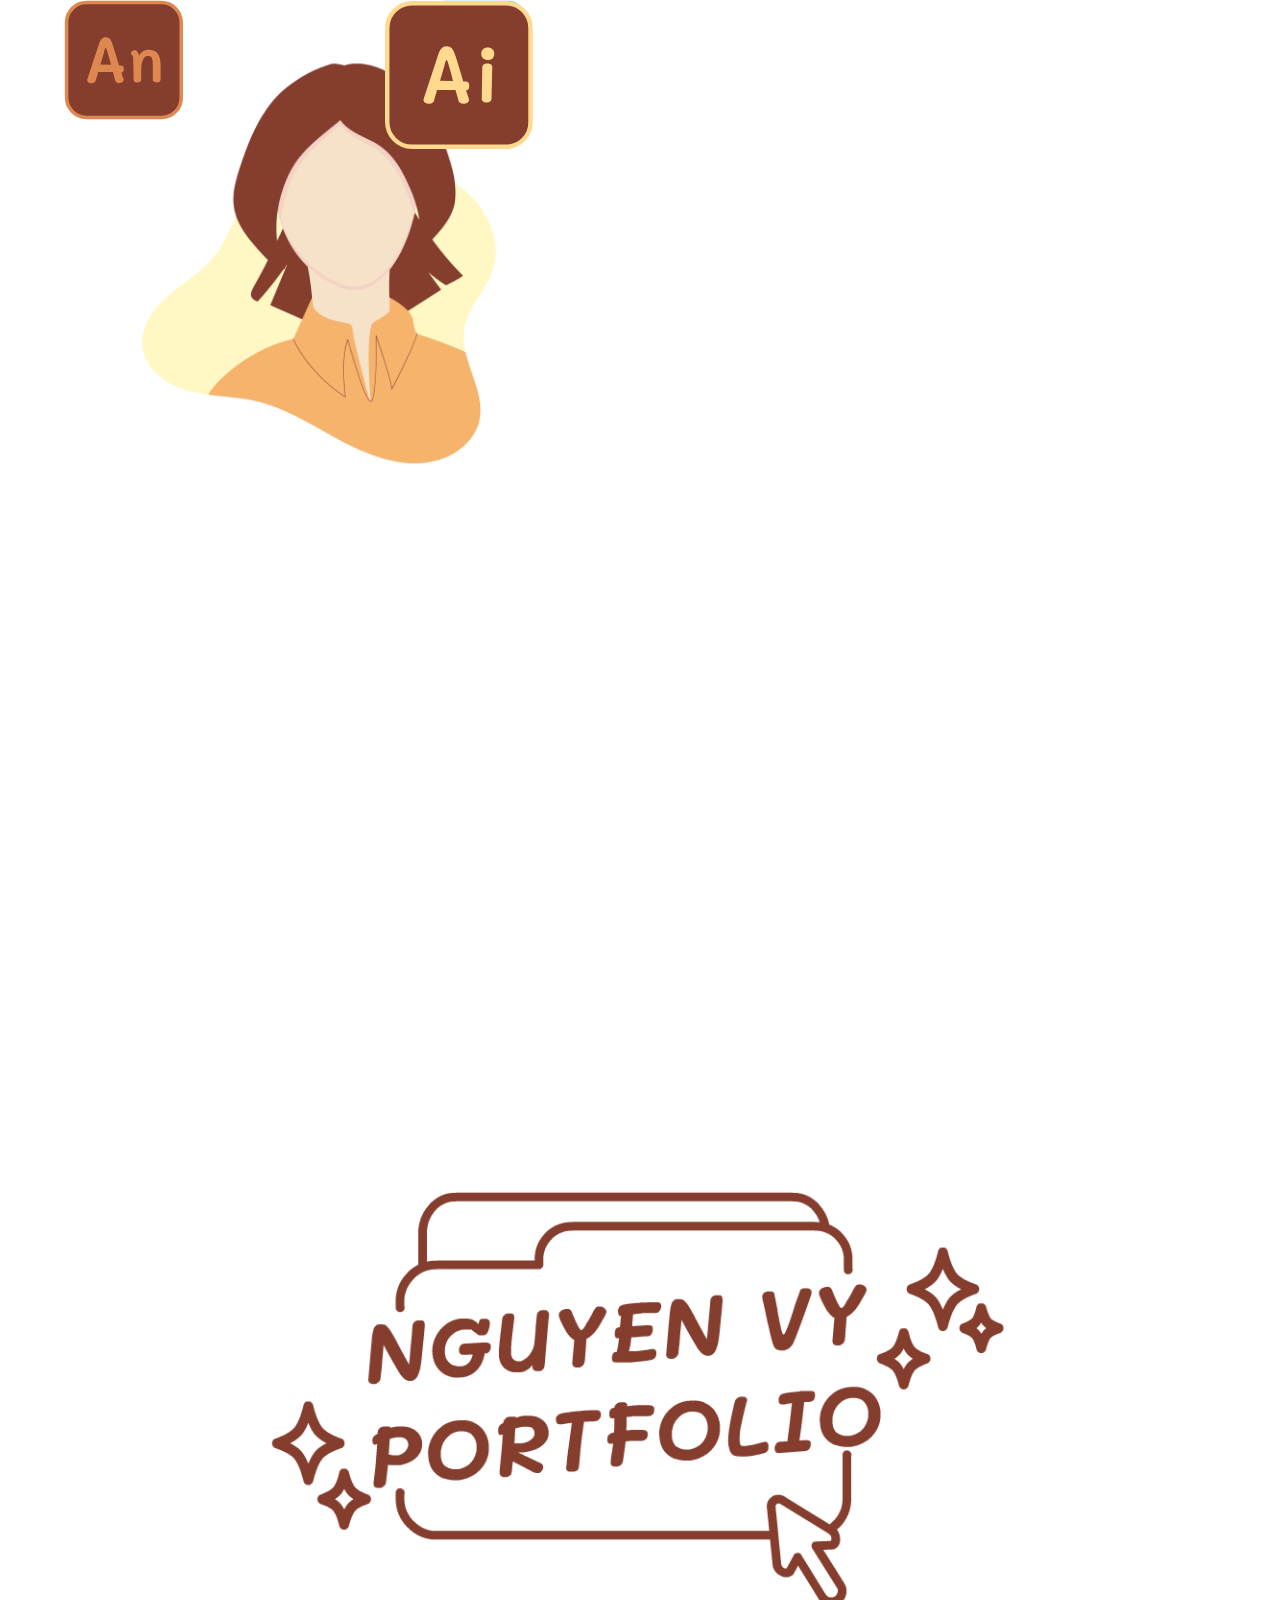
<file: index.html>
<!doctype html>
<html>
<head>
<meta charset="utf-8">
<title>Nguyen Vy</title>
	<link rel="stylesheet" href="css/main.css">
	<link rel="stylesheet" href="css/animation.css">
	<link rel="stylesheet" href="css/grid.css">
	<link rel="stylesheet" href="css/hover.css">
	<link rel="shortcut icon" href="img/icon/favicon.ico"/>
</head>

<body>
	<div id="wrapper">
		
		<div id="intro">
			<div class="row">			
				<div class="me col-7"  data-aos="fade-zoom-in"  data-aos-duration="1000">
					<img class="imgme col-7" src="img/gif/avatar.gif" alt="">
					<img class="ps" src="img/icon/icon_ps.svg" width="100px" alt="">
					<img class="an" src="img/icon/icon_an.svg" width="120px" alt="">
					<img class="ai" src="img/icon/icon_ai.svg"  width="150px" alt="">
				</div>
				<div class="content col-5">
					<h1 class="name1">NGUYEN VY</h1>
					<h3 class="job1">Graphic Designer</h3>
					<button class="btn1" style="vertical-align:middle"><span>Portfolio </span></button>
					<div class="social">
						<div class="ic_box">
							<a href="http://www.facebook.com/nguyenvy.nv"><img src="img/icon/icon_fb.svg" width="60px" alt=""></a><a href="http://www.facebook.com/nguyenvy.nv">/nguyenvy.nv</a>
						</div>
						<div class="ic_box">
							<a href="https://www.tiktok.com/@nguyenvy.nv?lang=vi-VN"><img src="img/icon/icon_tik.svg"  width="60px" alt=""></a><a href="http://www.tiktok.com/nguyenvy.nv">/nguyenvy.nv</a>
						</div>
						<div class="ic_box">
							<a href="http://www.instagram.com/nguyenvy.jpg"><img src="img/icon/icon_ins.svg" width="60px" alt=""></a><a href="http://www.instagram.com/nguyenvy.jpg">/nguyenvy.jpg</a>	
						</div>
						<div class="ic_box">
							<a href="http://www.twitter.com/nguyenvy.nv"><img src="img/icon/icon_twi.svg" width="60px" alt=""></a><a href="http://www.twitter.com/nguyenvy.nv">/nguyenvy.nv</a>
						</div>
					</div>
				</div>
				
			</div>
		</div>
		<div id="home">
			<div id="myDIV" class="row">
				<a href="index.html"><button class="btn active">Home</button></a>
				<a href="about.html"><button class="btn">About</button></a>
				<a href="works.html"><button class="btn">Works</button></a>
				<a href="gallery.html"><button class="btn">Gallery</button></a>
				<a href="contact.html"><button class="btn">Contact</button></a>
			</div>
			<!-- Trigger/Open The Modal -->
			<button id="myBtn"><img src="img/gif/home-title.gif" alt=""></button>

			<!-- The Modal -->
			<div id="myModal" class="modal">

			  <!-- Modal content -->
			<div class="modal-content">
				<div class="topbar">
					<span class="textname">Deadline</span>
					<span class="close">&times;</span>
				</div>
				<div class="popup-content">
					<div class="deadline hvr-buzz">
						<img src="img/icon/icon_ai.svg" alt="" width="60vw">
						<p style="font-family: 'Mali', cursive;color: #853D2E; font-size: 1rem">Final.ai</p>
					</div>
					<div class="deadline hvr-buzz">
						<img src="img/icon/icon_ai.svg" alt="" width="60vw">
						<p style="font-family: 'Mali', cursive;color: #853D2E; font-size: 1rem">Final1.ai</p>
					</div>
					<div class="deadline hvr-buzz">
						<img src="img/icon/icon_ai.svg" alt="" width="60vw">
						<p style="font-family: 'Mali', cursive;color: #853D2E; font-size: 1rem">Final2.ai</p>
					</div>
					<div class="deadline hvr-buzz">
						<img src="img/icon/icon_ai.svg" alt="" width="60vw">
						<p style="font-family: 'Mali', cursive;color: #853D2E; font-size: 1rem">Finallllll.ai</p>
					</div>
				</div>
			</div>

			</div>
			
		</div>
	</div>
	<!--	remove id intro-->
	<script src="https://ajax.googleapis.com/ajax/libs/jquery/3.5.1/jquery.min.js"></script>
	<script>
		$(document).ready(function(){
		  $("button").click(function(){
			$("#intro").remove();
		  });
		});
	</script>
<!--	popup div-->
	<script>
// Get the modal
var modal = document.getElementById("myModal");

// Get the button that opens the modal
var btn = document.getElementById("myBtn");

// Get the <span> element that closes the modal
var span = document.getElementsByClassName("close")[0];

// When the user clicks the button, open the modal 
btn.onclick = function() {
  modal.style.display = "block";
}

// When the user clicks on <span> (x), close the modal
span.onclick = function() {
  modal.style.display = "none";
}

// When the user clicks anywhere outside of the modal, close it
window.onclick = function(event) {
  if (event.target == modal) {
    modal.style.display = "none";
  }
}
	</script>
	
<!--	menu btn-->
	<script>
// Add active class to the current button (highlight it)
var header = document.getElementById("myDIV");
var btns = header.getElementsByClassName("btn");
for (var i = 0; i < btns.length; i++) {
  btns[i].addEventListener("click", function() {
  var current = document.getElementsByClassName("active");
  current[0].className = current[0].className.replace(" active", "");
  this.className += " active";
  });
}
	</script>
	<script https://cdnjs.cloudflare.com/ajax/libs/jquery/3.2.1/jquery.min.js></script>
</body>
</html>
</file>
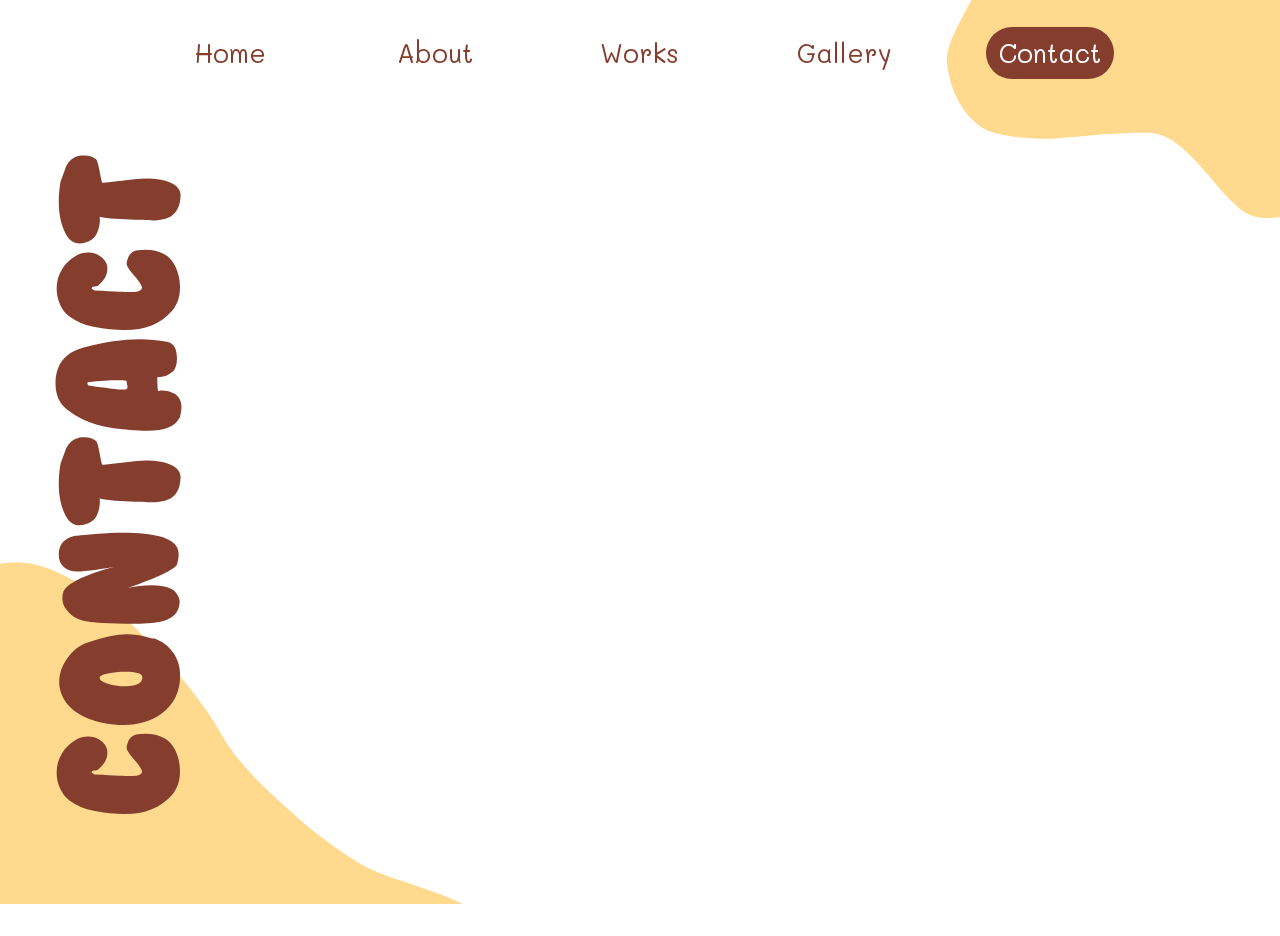
<file: contact.html>
<!doctype html>
<html>
<head>
<meta charset="utf-8">
<title>Nguyen Vy - Contact</title>
	<link rel="shortcut icon" href="img/icon/favicon.ico"/>
	<link rel="stylesheet" href="css/contact.css">
	<link rel="stylesheet" href="css/animation.css">
	<link rel="stylesheet" href="css/hover.css">
	<link rel="stylesheet" href="css/grid.css">
</head>

<body>
	<div id="contact">
		<div id="myDIV" class="row"> 
				<a href="index.html"><button class="btn">Home</button></a>
				<a href="about.html"><button class="btn">About</button></a>
				<a href="works.html"><button class="btn">Works</button></a>
				<a href="gallery.html"><button class="btn">Gallery</button></a>
				<a href="contact.html"><button class="btn  active">Contact</button></a>
		</div>
		<div class="gif">
			<img src="img/gif/about.gif" alt="">
		</div>
		<div class="gif2">
			<img src="img/gif/about2.gif" alt="">
		</div>
		<div class="title col-1 prl-5">
				<img src="img/Contact/contact_title.svg" alt="">
		</div>
		<div class="main">
				<img class="chat-box-1" src="img/Contact/chat-box.svg" alt="">
				<img class="chat-box-2" src="img/Contact/chat-box-1.svg" alt="">
				<img class="dot" src="img/Contact/chat-box.gif" alt="">

				<div class="person">
					<img src="img/Contact/person.svg" alt="">
				</div>
				<div class="contact">
					<div class="icon hvr-hang ptb-2"><a href="#"><img src="img/icon/email-01.svg" alt=""></a></div>
					<div class="icon hvr-hang ptb-2"><a href="#"><img src="img/icon/call-01.svg" alt=""></a></div>
					<div class="icon hvr-hang ptb-2"><a href="https://www.facebook.com/nguyenvy.nv/"><img src="img/icon/messenger-01.svg" alt=""></a></div>
				</div>
		</div>
		
		<div class="col-3 prl-5"></div>
		
	</div>
</body>
</html>
</file>
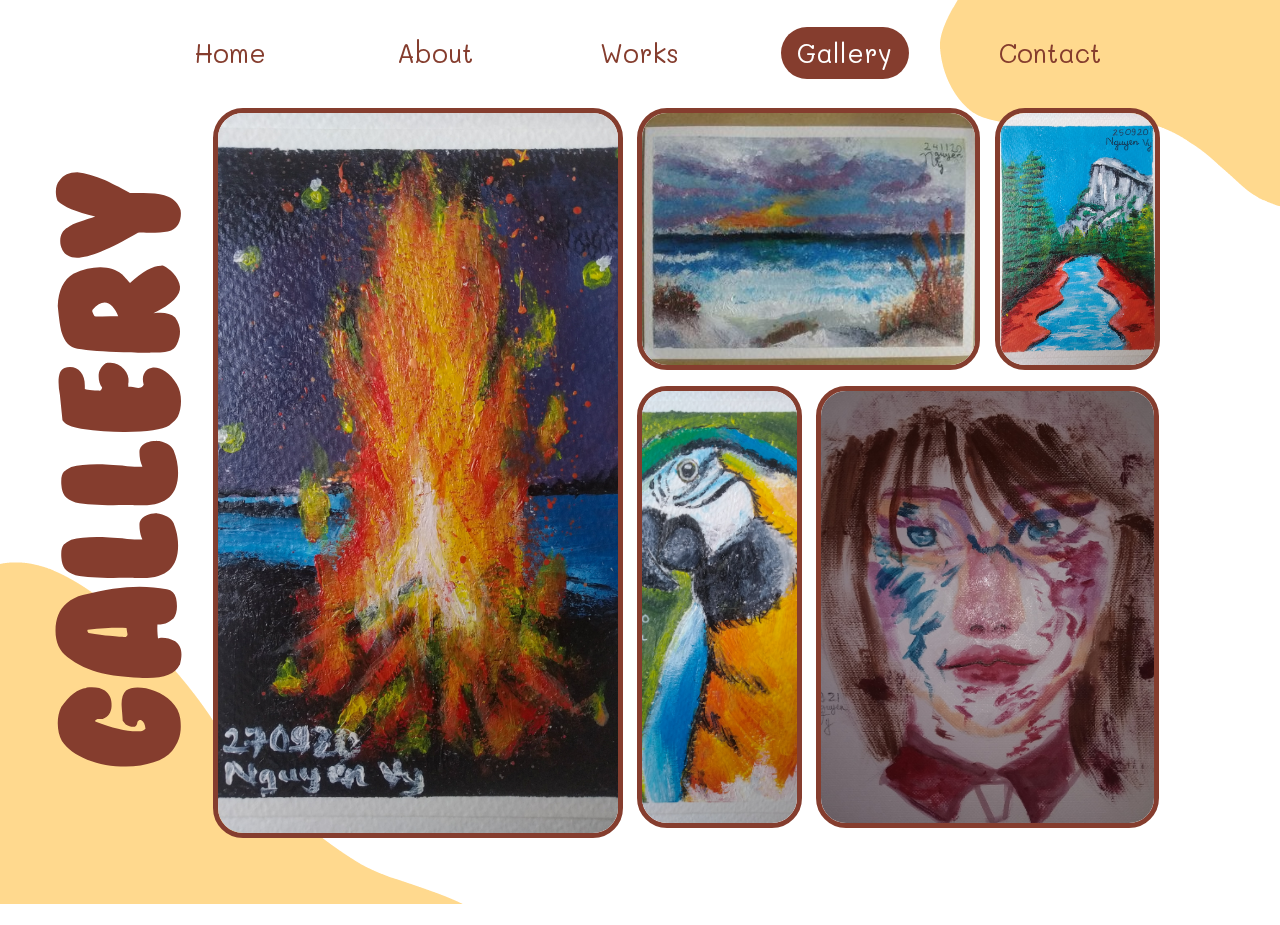
<file: gallery.html>
<!doctype html>
<html>
<head>
<meta charset="utf-8">
<title>Nguyen Vy - Gallery</title>
	<link rel="stylesheet" href="css/gallery.css">
	<link rel="stylesheet" href="css/animation.css">
	<link rel="stylesheet" href="css/hover.css">
	<link rel="stylesheet" href="css/grid.css">
	<link rel="shortcut icon" href="img/icon/favicon.ico"/>
	
</head>

<body>
	<div id="gallery">
			<div id="myDIV" class="row"> 
				<a href="index.html"><button class="btn">Home</button></a>
				<a href="about.html"><button class="btn">About</button></a>
				<a href="works.html"><button class="btn">Works</button></a>
				<a href="gallery.html"><button class="btn active">Gallery</button></a>
				<a href="contact.html"><button class="btn">Contact</button></a>
		</div>
		<div class="gif">
			<img src="img/gif/about.gif" alt="">
		</div>
		<div class="gif2">
			<img src="img/gif/about2.gif" alt="">
		</div>
		<div class="title col-1 prl-5" style="z-index: 50">
				<img  src="img/Gallery/gallery_title.svg" alt="">
		</div>
		
		<div class="col-1"></div>
		<div class="art col-9 ptb-2" style="z-index: 70">
			<div class="art1 col-5 prl-3 ptb-2">
				<img class="hvr-float" src="img/Gallery/1.jpg" alt="">
			</div>
			<div class="art2 col-7 prl-3">
				<div class="top ptb-2">
					<div class="left col-8 prl-3">
						<img class="hvr-float" src="img/Gallery/2.jpg" alt="">
					</div>
					<div class="right col-4 prl-3">
						<img class="hvr-float" src="img/Gallery/3.jpg" alt="">
					</div>
				</div>
				<div class="bot ptb-2">
					<div class="left2 col-4 prl-3">
						<img class="hvr-float" src="img/Gallery/4.jpg" alt="">
					</div>
					<div class="right2 col-8 prl-3">
						<img class="hvr-float" src="img/Gallery/5.jpg" alt="">
					</div>
				</div>
			</div>
			
		</div>
		<div class="col-1"></div>
	</div>
	
<!--	menu-->
	<script>
// Add active class to the current button (highlight it)
var header = document.getElementById("myDIV");
var btns = header.getElementsByClassName("btn");
for (var i = 0; i < btns.length; i++) {
  btns[i].addEventListener("click", function() {
  var current = document.getElementsByClassName("active");
  current[0].className = current[0].className.replace(" active", "");
  this.className += " active";
  });
}
</script>
</body>
</html>
</file>
<file: css/main.css>
@import url('https://fonts.googleapis.com/css2?family=Mali:ital,wght@0,400;0,500;0,600;0,700;1,400;1,500;1,600;1,700&display=swap');
/*font-family: 'Mali', cursive;*/
*{
	margin: 0 auto;
	padding: 0;
}
/*color
#853D2E
#DE884F
#ffd98e
*/
html{
	font-size:14pt;
}
@font-face{
	font-family: bubble;
src:url('../font/Bubblegum.ttf');
}
body{
	overflow: hidden;
}
#wrapper{
	width:100vw;
/*	float:left;*/
	position: relative;
	overflow: hidden;
/*	overflow-y: scroll;*/
}
#intro{
	width:100vw;
	height: 100vh;
	position: relative;
	top:0;
	left:0;
	overflow: hidden;
	display: flex;
	background: #fff;
	z-index: 30;
}
.me{
	position: relative;
	top:0;
	left:0;
}
.imgme{
	position: absolute;
	top:2vh;
	z-index: 20;
}
.content{
	position: relative;
/*	margin-left: 8.33%;*/
	padding:20vh 0 10vh;
	box-sizing: border-box;
	
}
.name1{
	font-family: bubble;
	font-size: 4.3rem;
	color: #853D2E ;
}
.job1{
	font-family: 'Mali', cursive;
	font-size:2.5rem;
	color: #DE884F;
}
.btn1 {
	
  display: inline-block;
  border-radius: 50px;
  background-color: #DE884F;
  border: 5px solid #853d2e;
  color: #FFFFFF;
  text-align: center;
	font-family: 'Mali', cursive;
	font-weight: 500;
  font-size: 2rem;
  padding: 20px;
  width: 410px;
/*  transition: all 0.5s;*/
  cursor: pointer;
  margin: 5px;
}
.btn1 span {
  cursor: pointer;
  display: inline-block;
  position: relative;
  transition: 0.5s;
}

.btn1 span:after {
  content: '\00bb';
  position: absolute;
  opacity: 0;
  top: 0;
  right: -25px;
/*  transition: 0.5s;*/
}

.btn1:hover span {
  padding-right: 25px;
}

.btn1:hover span:after {
  opacity: 1;
  right: 0;
}
.social{
	width: 410px;
	position: absolute;
	display: flex;
	flex-wrap: wrap;
	justify-content: space-between;
	top:66vh;
	
}
.ic_box{
	display: flex;
	height:70px;
	align-items: center;
}
.ic_box a{
	text-decoration: none;
	color: #853D2E;
	font-family: 'Mali', cursive;
	font-size:1rem;
	font-weight: 500;
	
}
.ic_box:hover{
	
}
.notification{
	width:100%;
	position: absolute;
	top:90vh;
	display: flex;
	justify-content: center;
	z-index: 100;
}
#home{
	width:100vw;
	height:100vh;
	margin:0 auto;
	display: flex;
	padding-top: 4vh;
	box-sizing: border-box;
	justify-content: center;
	align-items: center;
	flex-direction: column;
}
/*home page*/
/* Style the buttons */
#myDIV{
	position: fixed;
	width: 80vw;
	left:10vw;
	top:3vh;
	

}
.btn {
	margin:0 2.3vw;
  border: none;
  outline: none;
  padding:1vh 0;
	width:10vw;
  background:rgba(0,0,0,0.00);
  cursor: pointer;
  font-size: 1.4rem;
	border-radius: 30px;
	font-family: 'Mali', cursive;
	color:#853D2E;
}

/* Style the active class, and buttons on mouse-over */
.active, .btn:hover {
  background-color: #853D2E;
  color: white;
}
.nguyenvy a{
	text-decoration: none;
	font-family: bubble;
	font-size: 3rem;
	padding: 20px 20px;
	background: #853D2E;
	color: white;
	border-radius: 15px;
	
}
.portfolio a{
	text-decoration: none;
	font-family: bubble;
	padding: 20px 20px;
	font-size: 3rem;
	color:#853D2E;
}

/* The Modal (background) */
.modal {
  display: none; /* Hidden by default */
  position: fixed; /* Stay in place */
  z-index: 1; /* Sit on top */
  padding-top: 24vh; /* Location of the box */
  left: 0;
  top: 0;
  width: 100%; /* Full width */
  height: 100%; /* Full height */
/*  overflow: auto;  Enable scroll if needed */
/*  background-color: rgb(0,0,0);  Fallback color */
/*  background-color: rgba(0,0,0,0.4);  Black w/ opacity */
}

/* Modal Content */
.modal-content {
  
/*  margin: auto;*/
/*  padding: 20px;*/
/*
  border: 3px solid #853D2E;
	border-radius: 30px;
	overflow: hidden;
*/
/*	background-color: #fff;*/
  width: 50vw;
	height: 60vh;
}
.topbar{
	width: 100%;
	background-color: #ffd98e;
	border: 3px solid #853D2E;
	
}
.popup-content{
	width: 100%;
	background-color: #fff;
	border: 3px solid #853D2E;
	height:40vh;
	display: flex;
/*	box-sizing: border-box;*/
}
.deadline{
	padding: 20px 10px;
	box-sizing: border-box;
	width: 15%;
	text-align: center;
	height: 10vh;
}
.textname{
	margin-left: 1vw;
	font-size: 1.5rem;
	font-family: 'Mali', cursive;
	color: #853D2E;
}

/* The Close Button */
.close {
	margin-right: 1vw;
  color: #853D2E;
  float: right;
  font-size: 1.5rem;
  font-weight: bold;
}

.close:hover,
.close:focus {
	margin-right: 1vw;
  color: #58291F;
  text-decoration: none;
  cursor: pointer;
}
#myBtn{
	width:60vw;
	 border: none;
  outline: none;
	background-color: #fff;
	cursor: pointer;
}
#myBtn img{
	width:60vw;
}
</file>
<file: css/animation.css>
/*Background gif*/
.gif{
	position: fixed;
	left:0;
	bottom:-1vh;
/*	z-index: 1;*/
}
.gif2{
	position: fixed;
	top:0;
	right:0vh;
/*	z-index: 1;*/
}
/*INTRO*/
.imgme{
	animation: aimgme 2s 0s linear infinite;
	left:8.33vw
	
}
@keyframes aimgme {
	0%{
		top:10vh;
	}
	50%{
		top:15vh;
	}
	
	100%{
		top:10vh;
	}
}
.ps{
	position: absolute;
	left:33.33vw;
	animation: aps 2s 0s linear infinite;
}
@keyframes aps {
	0%{
		top:20px;
	}
	40%{
		top:80px;
	}
	
	100%{
		top:20px;
	}
}
.ai{
	position: absolute;
	left:30vw;
	animation: aai 2s 0s linear infinite;
	z-index: 21;
}
@keyframes aai {
	0%{
		top:75vh;
	}
	40%{
		top:68vh;
	}
	
	100%{
		top:75vh;
	}
}
.an{
	position: absolute;
	left:5vw;
	animation: aan 2s 0s linear infinite;
	z-index: 20;
}
@keyframes aan {
	0%{
		top:40vh;
	}
	40%{
		top:60vh;
	}
	
	100%{
		top:40vh;
	}
}
.name1{
	position: absolute;
	top:25vh;
/*	right:8.33vw;*/
	animation: aname1 0.4s 0s linear forwards;
	opacity: 0;
}
@keyframes aname1 {
	0%{
		left:100px;
		opacity: 0;
	}
	
	100%{
		left:0px;
		opacity: 1;
	}
}
.job1{
	position: absolute;
	top:37vh;
/*	right:8.33vw;*/
	animation: ajob1 0.4s 0.4s linear forwards;
/*	z-index: 20;*/
	opacity: 0;
}
@keyframes ajob1 {
	0%{
		left:100px;
		opacity: 0;
	}
	
	100%{
		left:0px;
		opacity: 1;
	}
}
.btn1{
/*	width:*/
	position: absolute;
	top:50vh;
/*	right:8.33vw;*/
	animation: abtn1 0.4s 0.8s linear forwards;
/*	z-index: 20;*/
	opacity: 0;
}
@keyframes abtn1 {
	0%{
		top:60vh;
		opacity: 0;
	}
	
	100%{
		top:47vh;
		opacity: 1;
	}
}
.ic_box{
	animation: aicbox 1s 1.2s linear forwards;
	z-index: 30;
	opacity: 0;
}
@keyframes aicbox {
	0%{
		transform: scale(0.5);
		opacity: 0;
	}
	
	100%{
		transform: scale(1);
		opacity: 1;
	}
}
/*LOADING PAGE*/
.loading{
	background: #fff;
	width:100vw;
	height:100vh;
	position: absolute;
	display: flex;
	flex-direction: column;
	justify-content: center;
	align-items: center;
	font-family: comic;
	color:#853D2E;
	font-size: 18pt;
	animation: aloading 0.5s 12s linear forwards;
}
.loading p{
	margin-top:3vh;
	font-family: 'Mali', cursive;
	font-size: 1rem;
	font-weight: 500;
}
@keyframes aloading{
	0%{
		opacity: 1;
	}
	100%{
		opacity: 0;
	}
}
.loadbar{
	width:40%;
	height:5vh;
	
	border: 3px solid #853D2E;
	border-radius: 50px;
	overflow: hidden;
}
.load{
	height:5vh;
	animation: aload 12s linear forwards;
	background: #DE884F;
	border-radius: 50px;
	
}
@keyframes aload {
	0%{
		margin-right:100%;
		opacity: 1;
		width:0%;
	}
	20%{
		margin-right:80%;
		opacity: 1;
		width:20%;
	}
	30%{
		margin-right:72%;
		opacity: 1;
		width:28%;
	}
	90%{
		margin-right:32%;
		opacity: 1;
		width:68%;
	}
	95%{
		margin-right:31%;
		opacity: 1;
		width:69%;
	}
	100%{
		margin-right:0%;
		opacity: 1;
		width:100%;
	}
}
/*END LOADING PAGE*/



/*about*//*about*//*about*//*about*//*about*/
/*about me*/

/*software*/
.border{
	width: 80%;
	height:6vh;
	border: 3px solid #853D2E;
	border-radius: 50px;
	overflow: hidden;
	animation: aborder1 2s 0s linear forwards;
/*	opacity: 0;*/
}
.aiload{
	display: flex;
	height:100%;
	border-radius: 50px;
	background: #DE884F;
	animation: aiload 3s 0s linear infinite;
	opacity: 0;
}
@keyframes aiload {
	0%{
		width:0%;
		margin-right:100%;
		opacity: 1;
	}
	80%{
		width:70%;
		margin-right:30%;
		opacity: 1;
	}
	100%{
		width:70%;
		margin-right:30%;
		opacity: 1;
	}
}
.psload{
	display: flex;
	height:100%;
	border-radius: 50px;
	background: #DE884F;
	animation: psload 3s 0s linear infinite;
	opacity: 0;
}
@keyframes psload {
	0%{
		width:0%;
		margin-right:100%;
		opacity: 1;
	}
	80%{
		width:75%;
		margin-right:25%;
		opacity: 1;
	}
	100%{
		width:75%;
		margin-right:25%;
		opacity: 1;
	}
}
.lrload{
	display: flex;
	height:100%;
	border-radius: 50px;
	background: #DE884F;
	animation: lrload 3s 0s linear infinite;
	opacity: 0;
}
@keyframes lrload {
	0%{
		width:0%;
		margin-right:100%;
		opacity: 1;
	}
	80%{
		width:40%;
		margin-right:60%;
		opacity: 1;
	}
	100%{
		width:40%;
		margin-right:60%;
		opacity: 1;
	}
}
.idload{
	display: flex;
	height:100%;
	border-radius: 50px;
	background: #DE884F;
	animation: idload 3s 0s linear infinite;
	opacity: 0;
}
@keyframes idload {
	0%{
		width:0%;
		margin-right:100%;
		opacity: 1;
	}
	80%{
		width:60%;
		margin-right:40%;
		opacity: 1;
	}
	100%{
		width:60%;
		margin-right:40%;
		opacity: 1;
	}
}
.anload{
	display: flex;
	height:100%;
	border-radius: 50px;
	background: #DE884F;
	animation: anload 3s 0s linear infinite;
	opacity: 0;
}
@keyframes anload {
	0%{
		width:0%;
		margin-right:100%;
		opacity: 1;
	}
	80%{
		width:35%;
		margin-right:65%;
		opacity: 1;
	}
	100%{
		width:35%;
		margin-right:65%;
		opacity: 1;
	}
}


/*works*/
#nav{
	animation: navload 1.5s 0s linear forwards;
	opacity: 0;
}
@keyframes navload {
	0%{
		margin-right:-10vw;
		opacity: 0;
	}
	100%{
		opacity: 1;
	}
}
.text{
	opacity: 0;
	animation: atext 0.5s 0.5s linear forwards;
}
@keyframes atext{
	0%{
		opacity: 0;
		transform: translateX(-30vh);
	}
	100%{
		opacity: 1;
		transform: translateX(0vh);
	}
}
</file>
<file: css/grid.css>
.row{
	display: flex;
	width: 1280px;
}
/*12collumn*/
.col-1{
	width: 8.33%;
}
.col-2{
	width: 16.66%;
}
.col-3{
	width:25%;
}
.col-4{
	width: 33.33%;
}
.col-5{
	width: 41.66%;
}
.col-6{
	width: 50%;
}
.col-7{
	width: 58.33%;
}
.col-8{
	width: 66.66%;
}
.col-9{
	width: 75%;
}
.col-10{
	width: 83.33%;
}
.col-11{
	width: 91.66%;
}
.col-12{
	width: 100%;
}
/*padding-right-left*/
.prl-1{
	padding:0 4px;
	box-sizing: border-box;
}
.prl-2{
	padding:0 8px;
	box-sizing: border-box;
}
.prl-3{
	padding:0 12px;
	box-sizing: border-box;
}
.prl-4{
	padding:0 16px;
	box-sizing: border-box;
}
.prl-5{
	padding:0 20px;
	box-sizing: border-box;
}
.prl-6{
	padding:0 24px;
	box-sizing: border-box;
}
.prl-7{
	padding:0 28px;
	box-sizing: border-box;
}
.prl-8{
	padding:0 32px;
	box-sizing: border-box;
}
.prl-9{
	padding:0 36px;
	box-sizing: border-box;
}
.prl-10{
	padding:0 40px;
	box-sizing: border-box;
}
.prl-11{
	padding:0 44px;
	box-sizing: border-box;
}
.prl-12{
	padding:0 48px;
	box-sizing: border-box;
}
/*padding-top-bot*/
.ptb-1{
	padding:4px 0;
	box-sizing: border-box;
}
.ptb-2{
	padding:8px 0;
	box-sizing: border-box;
}
.ptb-3{
	padding: 12px 0;
	box-sizing: border-box;
}
.ptb-4{
	padding:16px 0;
	box-sizing: border-box;
}
.ptb-5{
	padding:20px 0;
	box-sizing: border-box;
}
.ptb-6{
	padding:24px 0;
	box-sizing: border-box;
}
.ptb-7{
	padding:28px 0;
	box-sizing: border-box;
}
.ptb-8{
	padding:32px 0;
	box-sizing: border-box;
}
.ptb-9{
	padding:36px 0;
	box-sizing: border-box;
}
.ptb-10{
	padding: 40px 0;
	box-sizing: border-box;
}
.ptb-11{
	padding:44px 0;
	box-sizing: border-box;
}
.ptb-12{
	padding: 48px 0;
	box-sizing: border-box;
}
</file>
<file: css/contact.css>
@import url('https://fonts.googleapis.com/css2?family=Mali:ital,wght@0,400;0,500;0,600;0,700;1,400;1,500;1,600;1,700&display=swap');
/*font-family: 'Mali', cursive;*/
*{
	margin: 0 auto;
	padding: 0;
}
/*color
#853D2E
#DE884F
#ffd98e
*/
html{
	font-size:14pt;
}
@font-face{
	font-family: bubble;
src:url('../font/Bubblegum.ttf');
}
body{
	overflow: hidden;
}
#myDIV{
	position: fixed;
	width: 80vw;
	left:10vw;
	top:3vh;
	z-index: 99;
}
.btn {
	margin:0 2.3vw;
  border: none;
  outline: none;
  padding:1vh 0;
	width:10vw;
  background:rgba(255,255,255,0.00);
  cursor: pointer;
  font-size: 1.4rem;
	border-radius: 30px;
	font-family: 'Mali', cursive;
	color:#853D2E;
}

/* Style the active class, and buttons on mouse-over */
.active, .btn:hover {
  background-color: #853D2E;
  color: white;
}
#contact{
	width: 100vw;
	height: 100vh;
	display: flex;
		padding-top:4vh;
	box-sizing: border-box;
	justify-content: center;
}
.main{
	padding-top: 4vh;
	box-sizing: border-box;
	position: relative;
/*	display: flex;*/
	width: 100%;
	height: 100vh;
}
.title img{
	z-index: 20;
	height: 100vh;
	position: fixed;
}

.chat-box-1{
	left:25vw;
	width: 60vw;
	position: fixed;
	display: flex;
	justify-content: center;
	align-items: center;
	opacity: 0;
	animation: achatbox1 0.5s 0s linear forwards;
}
@keyframes achatbox1{
	0%{
		opacity: 0;
	}
	100%{
		opacity: 1;
	}
}
.chat-box-2{
	top:18vh;
	left:12vw;
	width: 24vw;
	position: absolute;
	z-index: 15;
	opacity: 0;
	animation: achatbox2 0.5s 0.5s linear forwards;
	
}
@keyframes achatbox2{
	0%{
		opacity: 0;
		top:5vh
	}
	100%{
		opacity: 1;
		top:18vh
	}
}
.dot{
	top:25vh;
	left:15vw;
	position: absolute;
	width: 18vw;
	z-index: 16;
	animation: adot 0.5s 0.5s linear forwards;
	opacity: 0;
}
@keyframes adot{
	0%{
		opacity: 0;
		top:12vh
	}
	100%{
		opacity: 1;
		top:25vh
	}
}
.contact{
	z-index: 30;
	height: 25vh;
	top:12vh;
	display: flex;
	flex-direction: column;
/*	justify-content: space-around;*/
	align-items: space-around;
	position: absolute;
	right: 0vw;
	animation: acontact 0.5s 0.5s linear forwards;
	opacity: 0;
}
.icon{
	width:8vw;
	
}
@keyframes acontact{
	0%{
		opacity: 0;
	}
	100%{
		opacity: 1;
	}
}
.person{
	left:23vw;
	width: 47vw;
	position: absolute;
	z-index: 20;
	bottom: 0;
	animation: aperson 0.5s linear forwards;
	opacity: 0;
/*	left: 15vw;*/
}
@keyframes aperson{
	0%{
		opacity: 1;
		bottom: -500px;
	}
	100%{
		opacity: 1;
		bottom:0;
	}
}
</file>
<file: css/gallery.css>
@import url('https://fonts.googleapis.com/css2?family=Mali:ital,wght@0,400;0,500;0,600;0,700;1,400;1,500;1,600;1,700&display=swap');
/*font-family: 'Mali', cursive;*/
*{
	margin: 0 auto;
	padding: 0;
}
/*color
#853D2E
#DE884F
#ffd98e
*/
html{
	font-size:14pt;
}
@font-face{
	font-family: bubble;
src:url('../font/Bubblegum.ttf');
}
body{
	overflow: hidden;
}
#myDIV{
	left:10vw;
	position: fixed;
	width: 80vw;
	top:3vh;
	z-index: 99;
}
.btn {
	margin:0 2.3vw;
  border: none;
  outline: none;
  padding:1vh 0;
	width:10vw;
  background:rgba(255,255,255,0.00);
  cursor: pointer;
  font-size: 1.4rem;
	border-radius: 30px;
	font-family: 'Mali', cursive;
	color:#853D2E;
}

/* Style the active class, and buttons on mouse-over */
.active, .btn:hover {
  background-color: #853D2E;
  color: white;
}
#gallery{
	width: 100vw;
	height: 100vh;
	display: flex;
		padding-top:5vh;
	box-sizing: border-box;
	justify-content: center;
	align-items: center;
}
.title img{
/*	position: fixed;*/
	height: 100vh;}
.art{
	display: flex;
}
.top{
	display: flex
}
.bot{
	display: flex;
}
.art1{

}
.art1 img{
	width: 100%;
		height: 80vh;
	border: 5px solid #853D2E;
	border-radius: 30px;
	overflow: hidden;
	cursor: pointer;
	object-fit: cover;
/*	background-size: cover;*/
}
.left img{
	width: 100%;
		height: 28vh;
	border: 5px solid #853D2E;
	border-radius: 30px;
	overflow: hidden;
	object-fit: cover;
	cursor: pointer;
}
.left2 img{
	width: 100%;
		height: 48vh;
	border: 5px solid #853D2E;
	border-radius: 30px;
	overflow: hidden;
	object-fit: cover;
	cursor: pointer;
}
.right img{
	width: 100%;
		height: 28vh;
	border: 5px solid #853D2E;
	border-radius: 30px;
	overflow: hidden;
	object-fit: cover; cursor: pointer;
}
.right2 img{
	width: 100%;
		height: 48vh;
	border: 5px solid #853D2E;
	border-radius: 30px;
	overflow: hidden;
	object-fit: cover;
	cursor: pointer;
}
</file>
